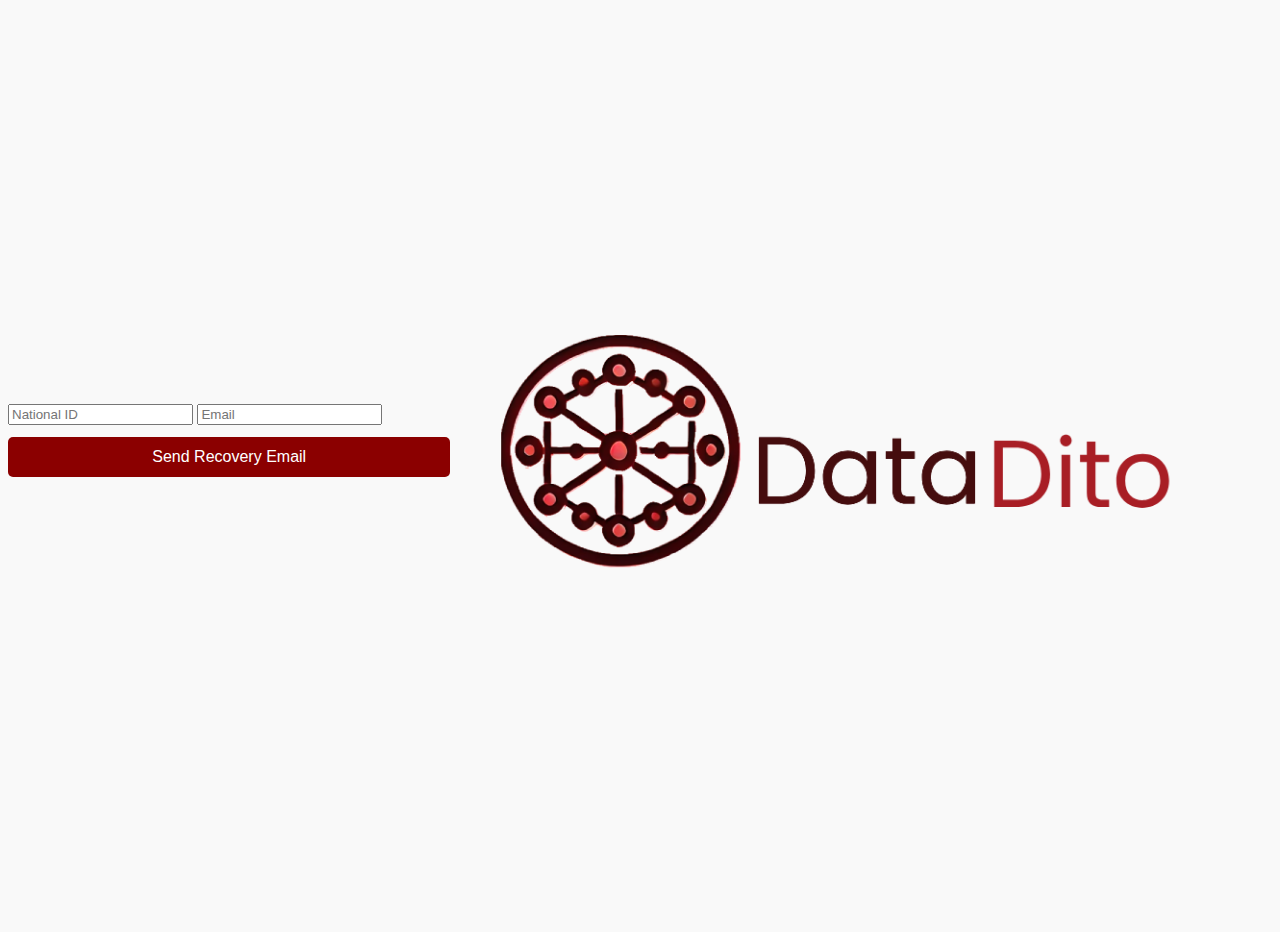
<file: web-application/target/classes/static/ForgotPasswordPage/index.html>
<!doctype html>
<html lang="en">
<head>
    <meta charset="UTF-8">
    <meta name="viewport"
          content="width=device-width, user-scalable=no, initial-scale=1.0, maximum-scale=1.0, minimum-scale=1.0">
    <meta http-equiv="X-UA-Compatible" content="ie=edge">
    <link rel="stylesheet" href="./css/style.css">
    <title>Document</title>
</head>
<body class="page-body">
<div class="page-body">
    <form id="forgot-password-form" class="forgot-password-form">
        <input class="forgot-password-form-input" type="text" id="tcNumber" name="tcNumber" placeholder="National ID"
        required minlength="10" maxlength="12" pattern="\d{11}">
        <input class="forgot-password-form-input" type="text" id="email" name="email" placeholder="Email"
        required minlength="12" maxlength="50">
        <button type="submit" class="btn" id="resetPasswordButton">Send Recovery Email</button>
    </form>
</div>
<div>
    <img id="logo" src="../images/Logo.png" alt="Logo">
</div>
<script src="js/script.js" type="module"></script>
</body>
</html>
</file>
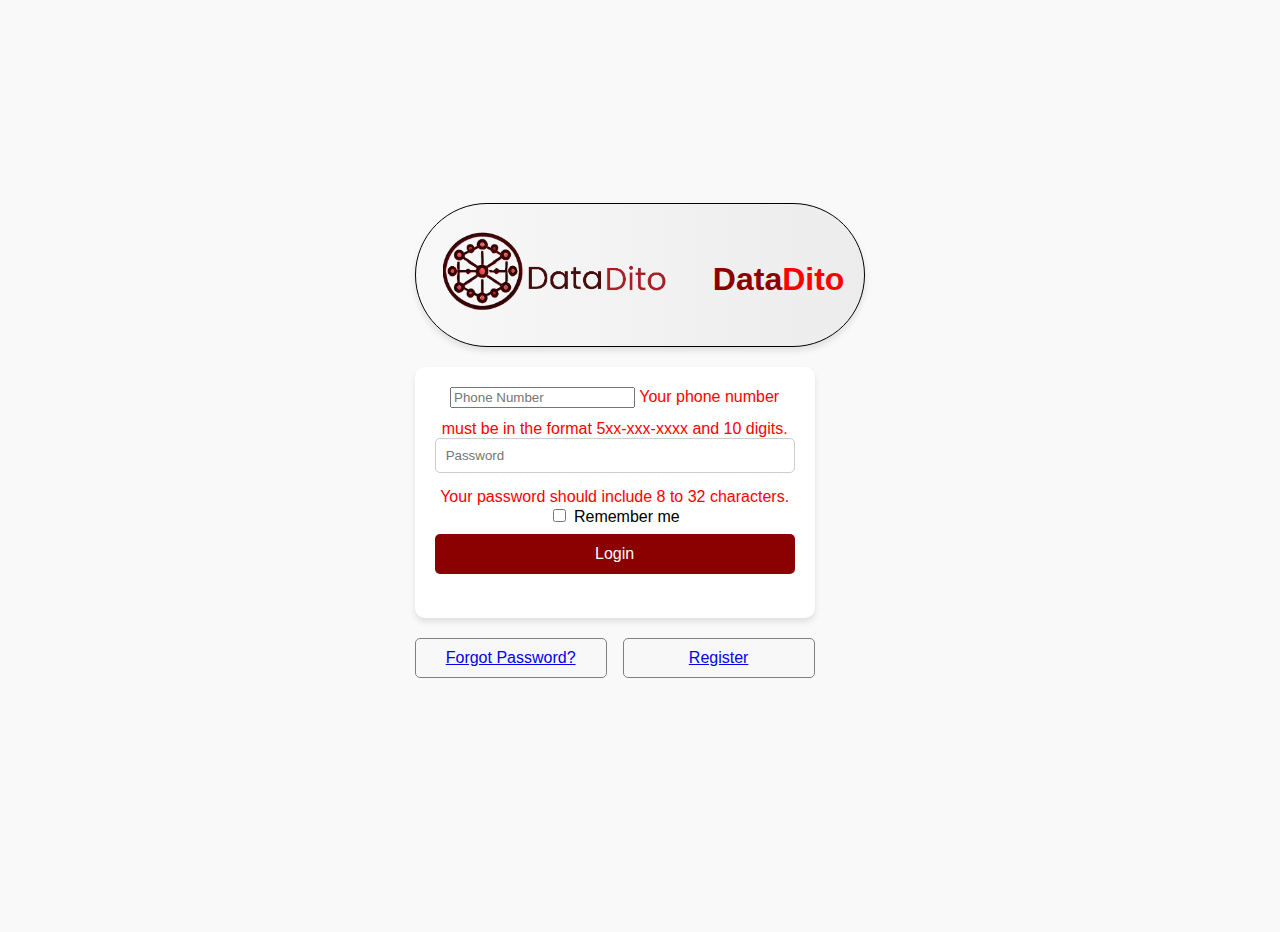
<file: web-application/target/classes/static/LoginPage/index.html>
<!DOCTYPE html>
<html lang="en">

<head>
    <meta charset="UTF-8">
    <meta name="viewport" content="width=device-width, initial-scale=1.0">
    <title>DataDito</title>
    <link rel="stylesheet" href="css/style.css">
</head>

<body>
<div>
    <div class="page-head">
        <img id="logo" src="../images/Logo.png" alt="Logo" >
        <h1 style="color: darkred">Data</h1>
        <h1 style="color: red">Dito</h1>
    </div>
    <div class="page-body">
        <form id="loginForm">
            <input type="text" id="phone" name="phone" placeholder="Phone Number"
                   pattern="^5[0-9]{9}$" minlength="9" maxlength="11" required>
            <span class="error-box">Your phone number must be in the format 5xx-xxx-xxxx and 10 digits.</span>
            <input type="password" id="password" name="password" placeholder="Password"
            minlength="8" maxlength="32" required>
            <span class="error-box" id="password-error">Your password should include 8 to 32 characters.</span>
            <br>
            <input type="checkbox" value="Remember Me" id="rememberMe">
            <label for="rememberMe">Remember me</label>
            <br>
            <button type="submit" id="loginButton">Login</button>
        </form>
    </div>
    <div class="page-footer">
        <div class="label-container">
            <a href="../ForgotPasswordPage/index.html">Forgot Password?</a>
        </div>
        <div class="label-container">
            <a href="../RegisterPage/index.html">Register</a>
        </div>
    </div>
</div>
<script src="./js/script.js" type="module"></script>
</body>
</html>
</file>
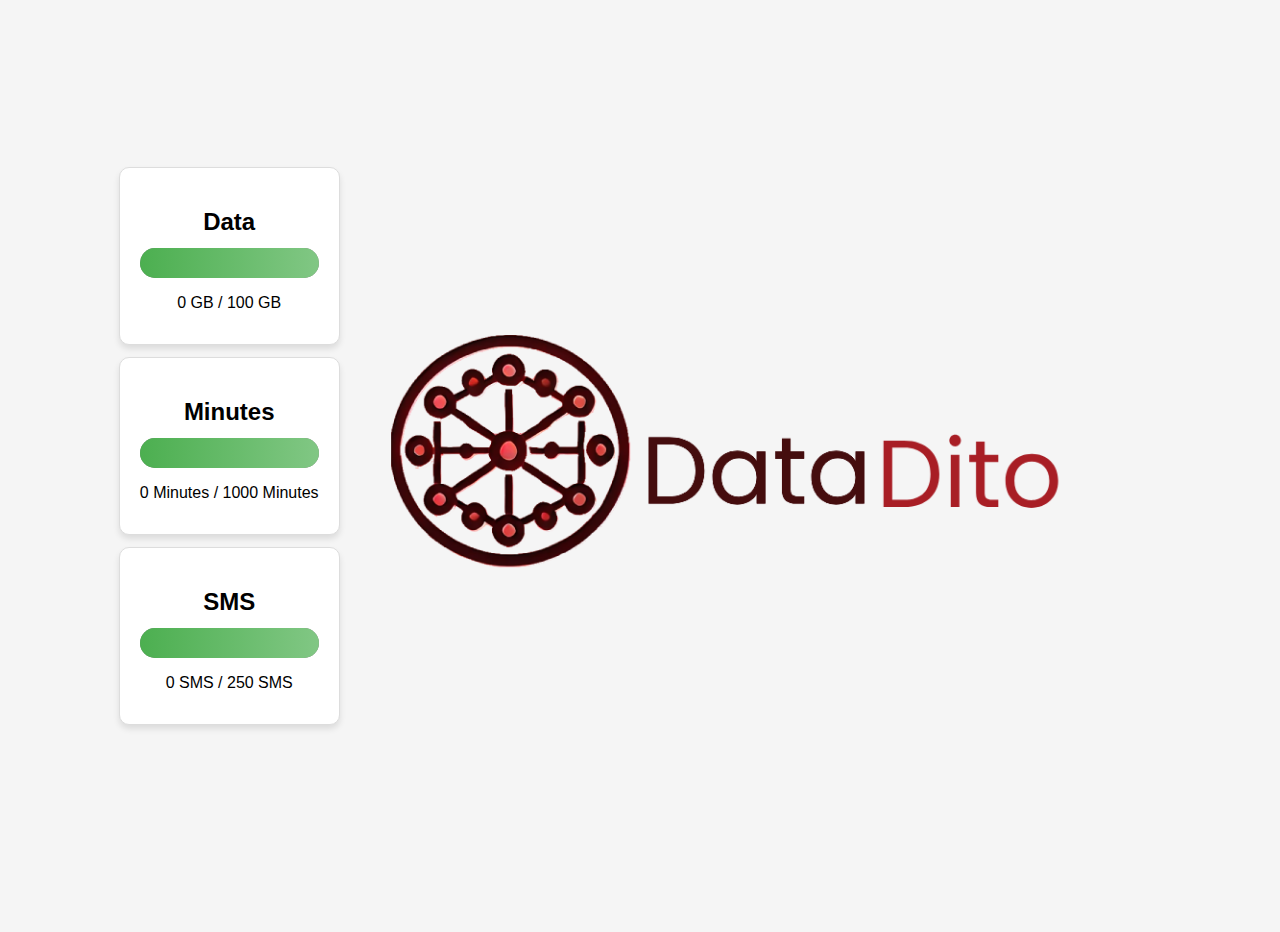
<file: web-application/target/classes/static/UserInformationPage/index.html>
<!DOCTYPE html>
<html lang="en">

<head>
    <meta charset="UTF-8">
    <meta name="viewport" content="width=device-width, initial-scale=1.0">
    <title>Data Usage Bar</title>
    <link rel="stylesheet" href="css/style.css">
    <script src="js/script.js"></script>
</head>

<body>
<div>
    <div class="usage-container">
        <h2>Data</h2>
        <div class="bar-background">
        <div id="data-bar"></div>
        </div>
        <p id="data-usage-text">0 GB / 100 GB</p>
    </div>
    <div class="usage-container">
        <h2>Minutes</h2>
        <div class="bar-background">
        <div id="minutes-bar"></div>
        </div>
        <p id="minutes-usage-text">0 Minutes / 1000 Minutes</p>
    </div>
    <div class="usage-container">
        <h2>SMS</h2>
        <div class="bar-background">
        <div id="sms-bar"></div>
            </div>
        <p id="sms-usage-text">0 SMS / 250 SMS</p>
    </div>
</div>
<div class="logo">
    <img id="logo" src="../images/Logo.png" alt="Logo">
</div>

<script src="js/script.js"></script>
</body>

</html>
</file>
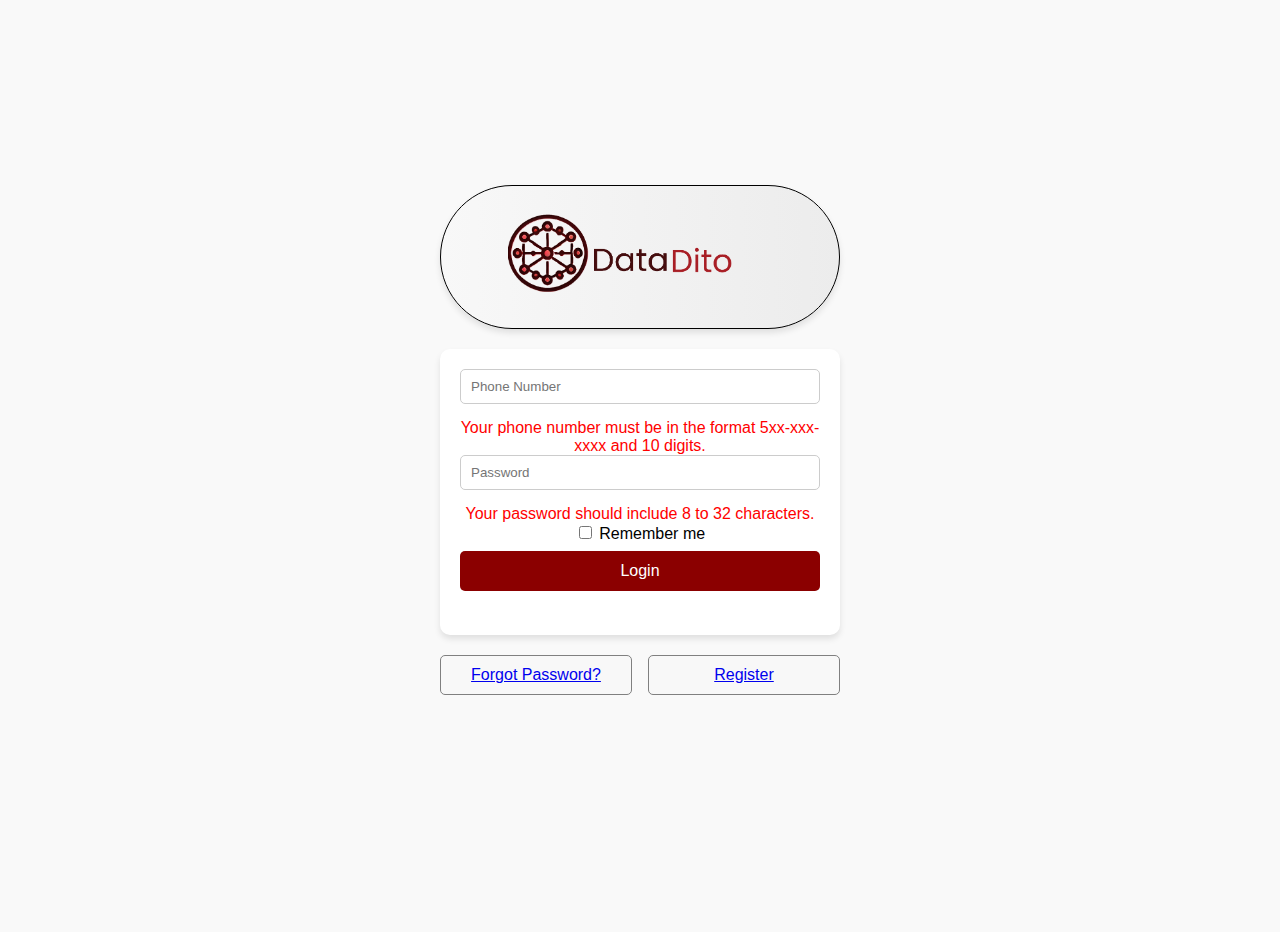
<file: web-application/src/main/resources/static/LoginPage/index.html>
<!DOCTYPE html>
<html lang="en">

<head>
    <meta charset="UTF-8">
    <meta name="viewport" content="width=device-width, initial-scale=1.0">
    <title>DataDito</title>
    <link rel="stylesheet" href="css/style.css">
</head>

<body>
<div>
    <div class="page-head">
        <img id="logo" src="../images/Logo.png" alt="Logo">
    </div>
    <div class="page-body">
        <form id="login-form">
            <input type="text" id="msisdn" name="msisdn" placeholder="Phone Number"
                   pattern="^5[0-9]{9}$" minlength="9" maxlength="11" required>
            <span class="error-box">Your phone number must be in the format 5xx-xxx-xxxx and 10 digits.</span>
            <input type="password" id="password" name="password" placeholder="Password"
                   minlength="8" maxlength="32" required>
            <span class="error-box" id="password-error">Your password should include 8 to 32 characters.</span>
            <br>
            <input type="checkbox" value="Remember Me" id="rememberMe">
            <label for="rememberMe">Remember me</label>
            <br>
            <button type="submit" id="loginButton">Login</button>
        </form>
    </div>
    <div class="page-footer">
        <div class="label-container">
            <a href="../ForgotPasswordPage/index.html">Forgot Password?</a>
        </div>
        <div class="label-container">
            <a href="../RegisterPage/index.html">Register</a>
        </div>
    </div>
</div>
<script src="./js/script.js" type="module"></script>
</body>
</html>
</file>
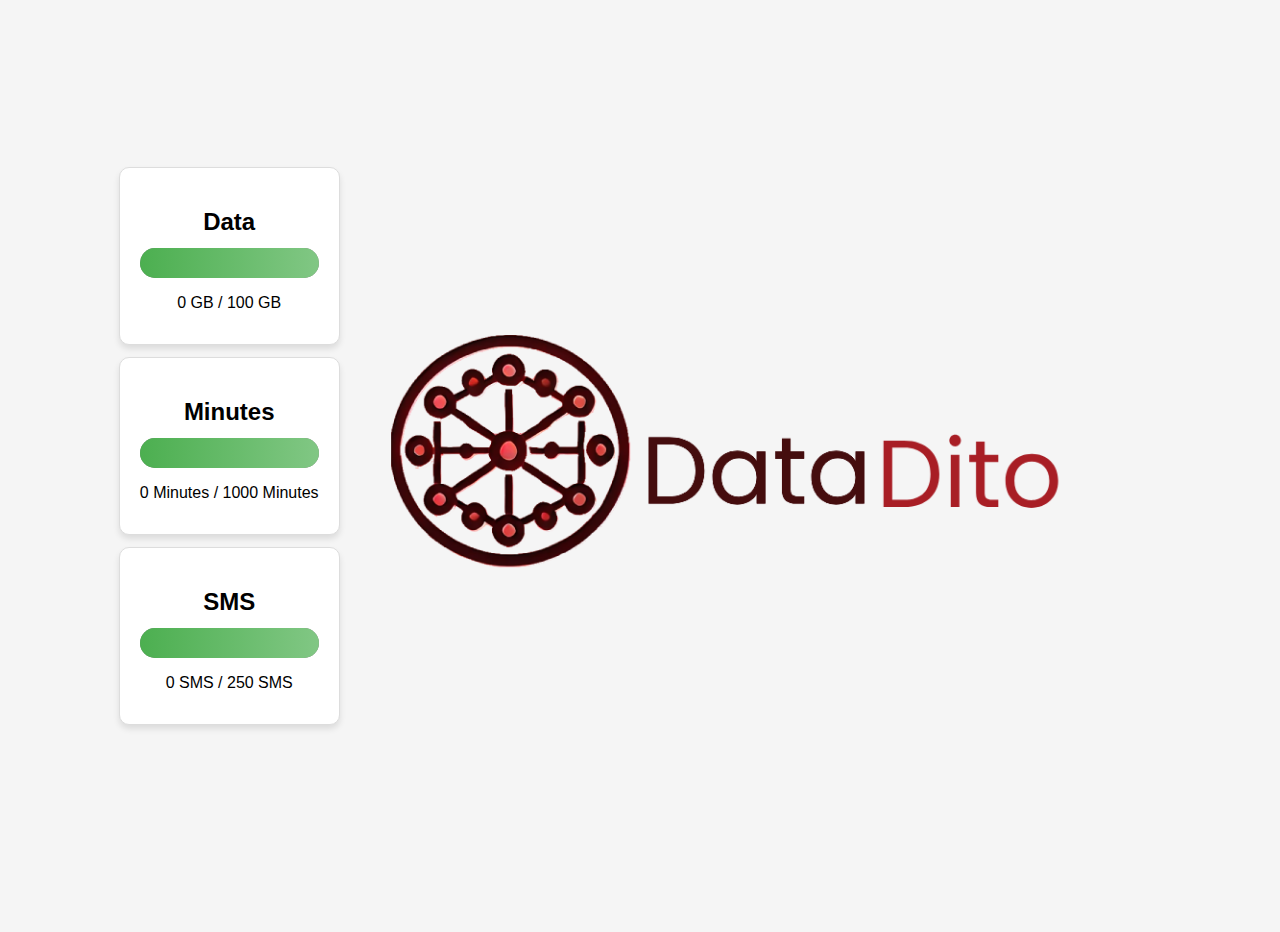
<file: web-application/src/main/resources/static/UserInformationPage/index.html>
<!DOCTYPE html>
<html lang="en">

<head>
    <meta charset="UTF-8">
    <meta name="viewport" content="width=device-width, initial-scale=1.0">
    <title>Data Usage Bar</title>
    <link rel="stylesheet" href="css/style.css">
    <script src="js/script.js"></script>
</head>

<body>
<div>
    <div class="usage-container">
        <h2>Data</h2>
        <div class="bar-background">
            <div id="data-bar"></div>
        </div>
        <p id="data-usage-text">0 GB / 100 GB</p>
    </div>
    <div class="usage-container">
        <h2>Minutes</h2>
        <div class="bar-background">
            <div id="minutes-bar"></div>
        </div>
        <p id="minutes-usage-text">0 Minutes / 1000 Minutes</p>
    </div>
    <div class="usage-container">
        <h2>SMS</h2>
        <div class="bar-background">
            <div id="sms-bar"></div>
        </div>
        <p id="sms-usage-text">0 SMS / 250 SMS</p>
    </div>
</div>
<div class="logo">
    <img id="logo" src="../images/Logo.png" alt="Logo">
</div>

<script src="js/script.js"></script>
</body>

</html>
</file>
<file: web-application/target/classes/static/ForgotPasswordPage/css/style.css>
* {
    margin-bottom: 12px;
    box-sizing: border-box;
}

body {
    display: flex;
    flex-direction: row;
    justify-content: center;
    align-items: center;
    font-family: Arial, sans-serif;
    background-color: #f9f9f9;
    height: 100vh;
}

.page-form {
    display: flex;
    flex-direction: column;
    justify-content: center;
    align-items: center;
    max-width: 400px;
    margin-left: 20px;
}

.page-form-input {
    width: 100%;
    height: 35px;
    border-radius: 5px;
    border: 1px solid #ccc;
    padding: 5px 10px;
    margin-bottom: 15px;
}

#resetPasswordButton {
    background-color: darkred;
    color: white;
    width: 100%;
    height: 40px;
    border: none;
    border-radius: 5px;
    font-size: 16px;
    cursor: pointer;
    transition: background-color 0.3s ease;
}

#resetPasswordButton:hover {
    background-color: crimson;
}

#logo {
    height: 30vmin;
    width: auto;
    margin-right: 20px;
    margin-left: 30px;
}
</file>
<file: web-application/target/classes/static/LoginPage/css/style.css>
* {
    margin-bottom: 12px;
    box-sizing: border-box;
}

body {
    display: flex;
    flex-direction: column;
    justify-content: center;
    align-items: center;
    font-family: Arial, sans-serif;
    background-color: #f9f9f9;
    height: 100vh;
}

.page-head {
    display: flex;
    flex-direction: row;
    justify-content: center;
    align-items: center;
    text-align: center;
    border: black solid 1px;
    width: 100%;
    max-width: 800px;
    border-radius: 75px;
    background: linear-gradient(to right, #f8f8f8, #ececec);
    padding: 20px;
    box-shadow: 0 4px 6px rgba(0, 0, 0, 0.1);
    margin-bottom: 20px;
}

.page-body {
    display: flex;
    flex-direction: column;
    justify-content: center;
    align-items: center;
    text-align: center;
    width: 100%;
    max-width: 400px;
    padding: 20px;
    background: white;
    border-radius: 10px;
    box-shadow: 0 4px 6px rgba(0, 0, 0, 0.1);
}

.page-footer {
    display: flex;
    flex-direction: row;
    justify-content: space-between;
    align-items: center;
    text-align: center;
    width: 100%;
    max-width: 400px;
    margin-top: 20px;
}

.label-container {
    border: gray solid 1px;
    width: 48%;
    text-align: center;
    padding: 10px;
    border-radius: 5px;
    background-color: #f8f8f8;
    transition: background-color 0.3s ease;
}

.label-container:hover {
    background-color: #e0e0e0;
}

#msisdn, #password {
    width: 100%;
    height: 35px;
    border-radius: 5px;
    border: 1px solid #ccc;
    padding: 5px 10px;
    margin-bottom: 15px;
}

#loginButton {
    background-color: darkred;
    color: white;
    width: 100%;
    height: 40px;
    border: none;
    border-radius: 5px;
    font-size: 16px;
    cursor: pointer;
    transition: background-color 0.3s ease;
}

#loginButton:hover {
    background-color: crimson;
}

#logo {
    height: 10vmin;
    width: auto;
    margin-right: 20px;
}

.error-box {
    color: red;
}
</file>
<file: web-application/target/classes/static/UserInformationPage/css/style.css>
* {
    margin-bottom: 12px;
    box-sizing: border-box;
}

body {
    display: flex;
    flex-direction: row;
    justify-content: center;
    align-items: center;
    font-family: Arial, sans-serif;
    background-color: whitesmoke;
    height: 100vh;
}

.usage-container {
    text-align: center;
    background: #fff;
    border: 1px solid #ddd;
    border-radius: 10px;
    padding: 20px;
    box-shadow: 0 4px 6px rgba(0, 0, 0, 0.1);
    width: 100%;
}

.bar-background{
    background-color: gray;
    width: 100%;
    height: 30px;
    border-radius: 15px;
}

#data-bar, #minutes-bar, #sms-bar {
    position: relative;
    width: 100%;
    height: 30px;
    background: #e0e0e0;
    border-radius: 15px;
    overflow: hidden;
    margin: 10px 0;
    background: linear-gradient(to right, #4caf50, #81c784);
}

#logo {
    height: 30vmin;
    width: auto;
    margin-right: 20px;
    margin-left: 30px;
}
</file>
<file: web-application/src/main/resources/static/LoginPage/css/style.css>
* {
    margin-bottom: 12px;
    box-sizing: border-box;
}

body {
    display: flex;
    flex-direction: column;
    justify-content: center;
    align-items: center;
    font-family: Arial, sans-serif;
    background-color: #f9f9f9;
    height: 100vh;
}

.page-head {
    display: flex;
    flex-direction: row;
    justify-content: center;
    align-items: center;
    text-align: center;
    border: black solid 1px;
    width: 100%;
    max-width: 800px;
    border-radius: 75px;
    background: linear-gradient(to right, #f8f8f8, #ececec);
    padding: 20px;
    box-shadow: 0 4px 6px rgba(0, 0, 0, 0.1);
    margin-bottom: 20px;
}

.page-body {
    display: flex;
    flex-direction: column;
    justify-content: center;
    align-items: center;
    text-align: center;
    width: 100%;
    max-width: 400px;
    padding: 20px;
    background: white;
    border-radius: 10px;
    box-shadow: 0 4px 6px rgba(0, 0, 0, 0.1);
}

.page-footer {
    display: flex;
    flex-direction: row;
    justify-content: space-between;
    align-items: center;
    text-align: center;
    width: 100%;
    max-width: 400px;
    margin-top: 20px;
}

.label-container {
    border: gray solid 1px;
    width: 48%;
    text-align: center;
    padding: 10px;
    border-radius: 5px;
    background-color: #f8f8f8;
    transition: background-color 0.3s ease;
}

.label-container:hover {
    background-color: #e0e0e0;
}

#msisdn, #password {
    width: 100%;
    height: 35px;
    border-radius: 5px;
    border: 1px solid #ccc;
    padding: 5px 10px;
    margin-bottom: 15px;
}

#loginButton {
    background-color: darkred;
    color: white;
    width: 100%;
    height: 40px;
    border: none;
    border-radius: 5px;
    font-size: 16px;
    cursor: pointer;
    transition: background-color 0.3s ease;
}

#loginButton:hover {
    background-color: crimson;
}

#logo {
    height: 10vmin;
    width: auto;
    margin-right: 20px;
}

.error-box {
    color: red;
}
</file>
<file: web-application/src/main/resources/static/UserInformationPage/css/style.css>
* {
    margin-bottom: 12px;
    box-sizing: border-box;
}

body {
    display: flex;
    flex-direction: row;
    justify-content: center;
    align-items: center;
    font-family: Arial, sans-serif;
    background-color: whitesmoke;
    height: 100vh;
}

.usage-container {
    text-align: center;
    background: #fff;
    border: 1px solid #ddd;
    border-radius: 10px;
    padding: 20px;
    box-shadow: 0 4px 6px rgba(0, 0, 0, 0.1);
    width: 100%;
}

.bar-background {
    background-color: gray;
    width: 100%;
    height: 30px;
    border-radius: 15px;
}

#data-bar, #minutes-bar, #sms-bar {
    position: relative;
    width: 100%;
    height: 30px;
    background: #e0e0e0;
    border-radius: 15px;
    overflow: hidden;
    margin: 10px 0;
    background: linear-gradient(to right, #4caf50, #81c784);
}

#logo {
    height: 30vmin;
    width: auto;
    margin-right: 20px;
    margin-left: 30px;
}
</file>
